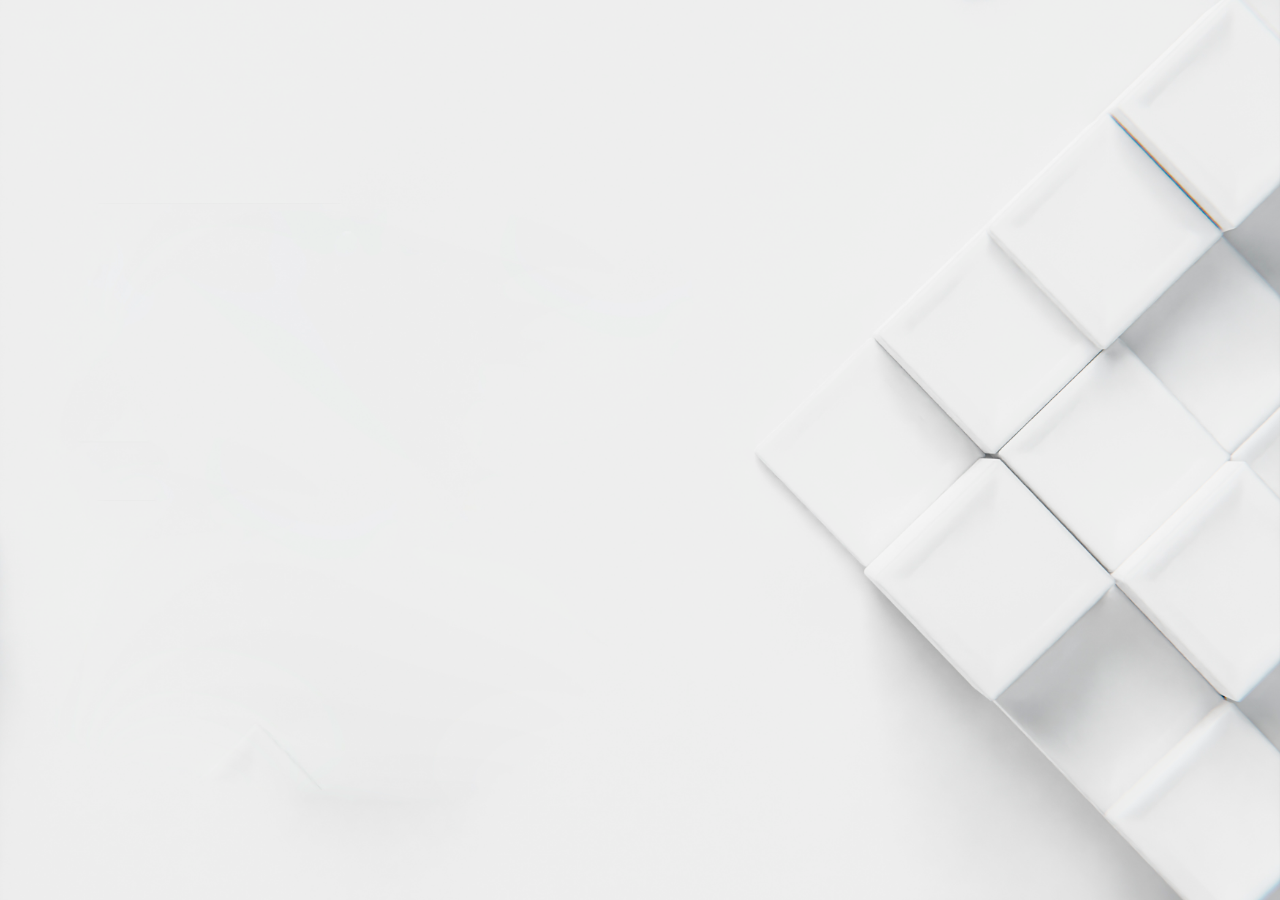
<file: index.html>
<!DOCTYPE html>
<html lang="en">
<head>
  <meta charset="UTF-8">
  <meta name="viewport" content="width=device-width, initial-scale=1.0">
  <title>Login Form</title>
  <link rel="shortcut icon" type="image" href="./images/logo.png">
  <link rel="stylesheet" href="log.css">
</head>
<body>
  <div class="container">
    <form id="loginForm" class="form">
      <h2>Login</h2>
      <div class="form-control">
        <label for="username">Username</label>
        <input type="text" id="username" name="username" placeholder="Enter your username" required>
      </div>
      <div class="form-control">
        <label for="password">Password</label>
        <input type="password" id="password" name="password" placeholder="Enter your password" required>
      </div>
      <button type="submit" class="btn" onClick="auth()">Login</button>
    </form>
    <div class="additional-links">
      <a href="forgot_password.html">Forgot Password?</a>
      <span> | </span>
      <a href="signup.html">Sign Up</a>
    </div>
  </div>

  <script src="log.js"></script>
</body>
</html>
</file>
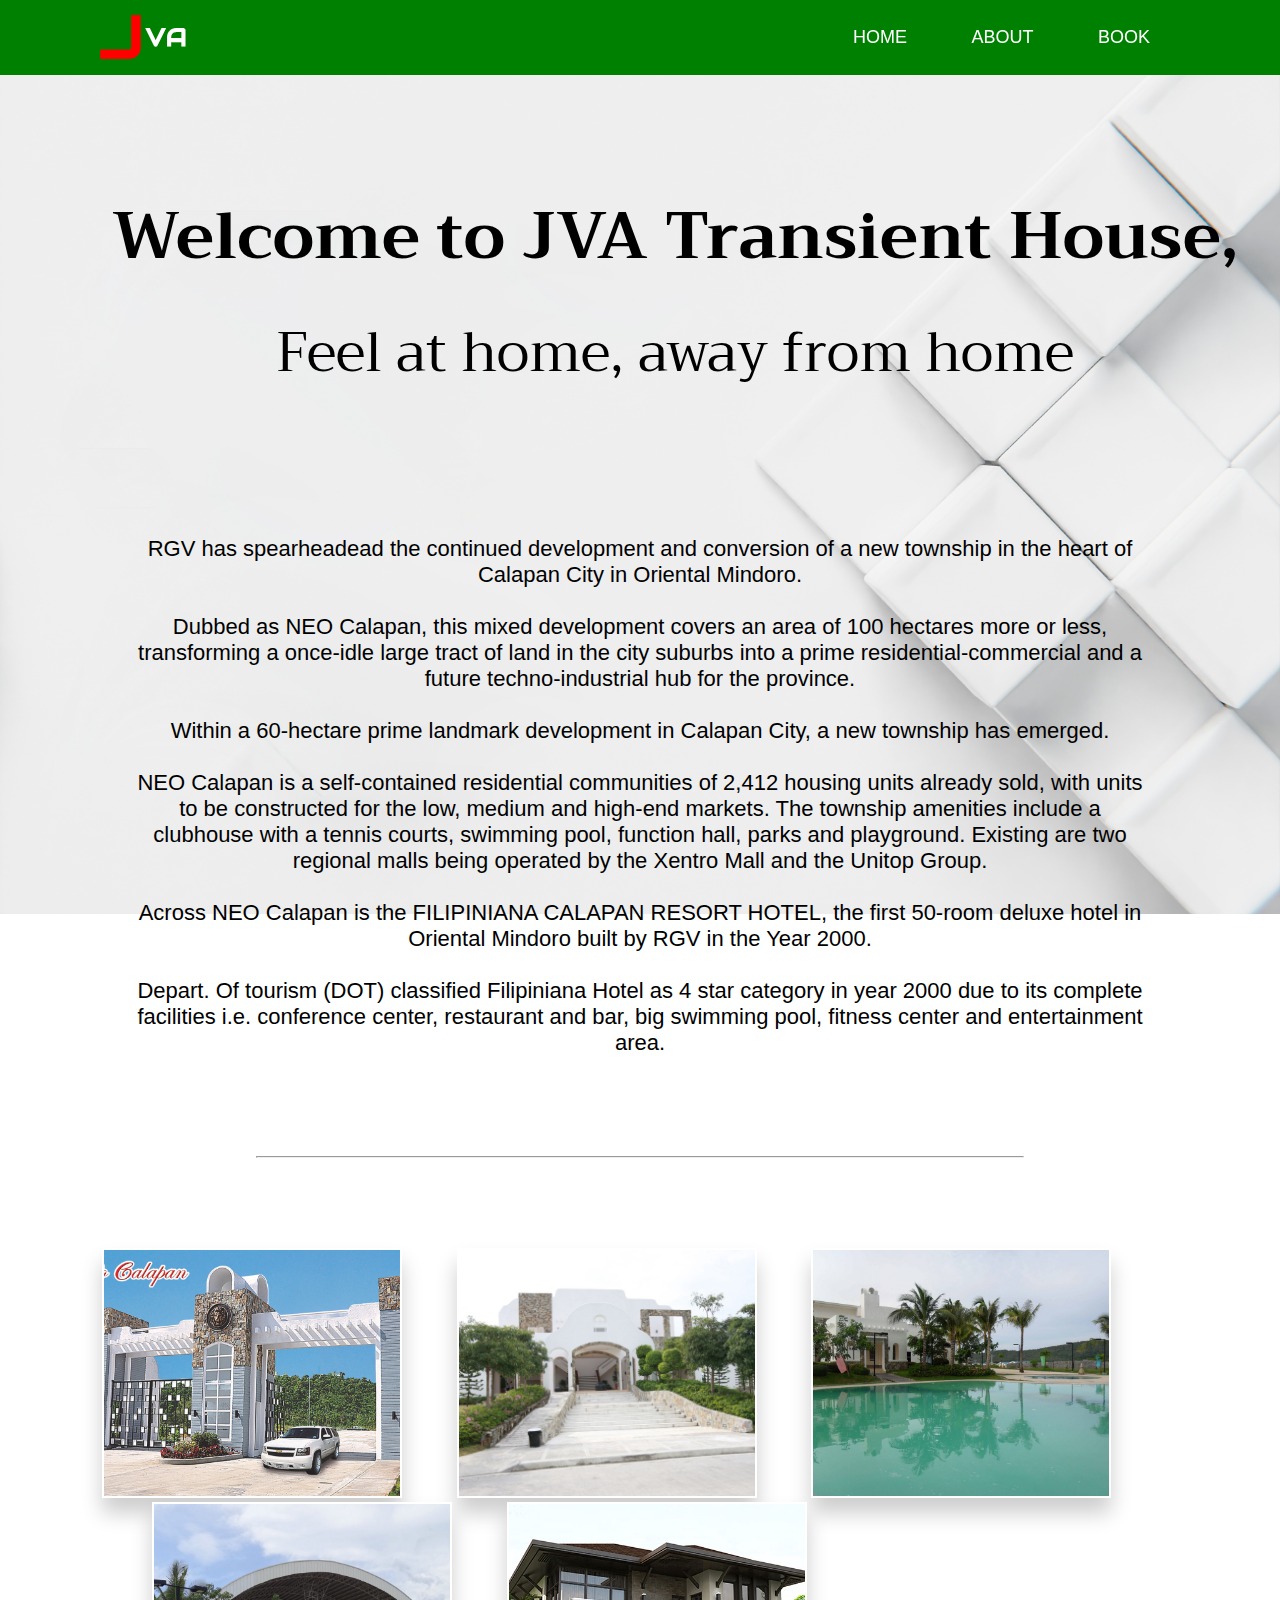
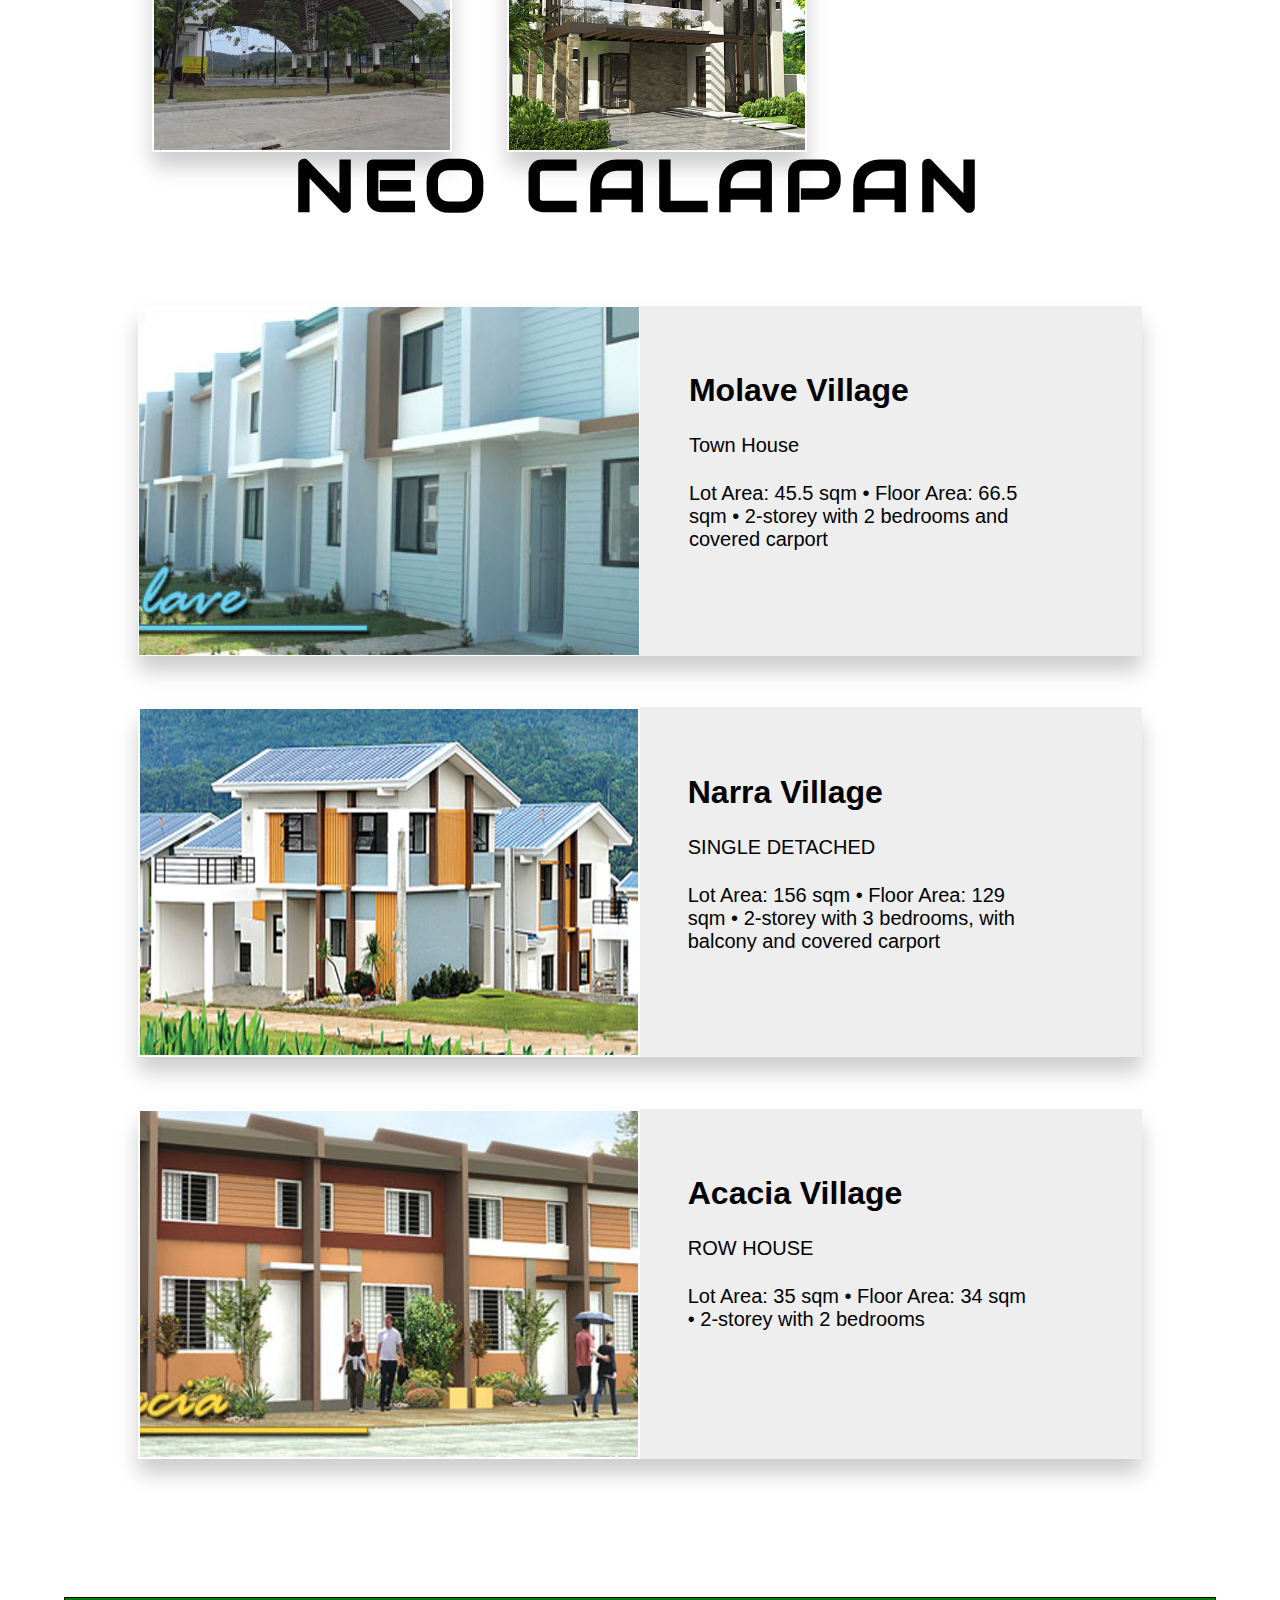
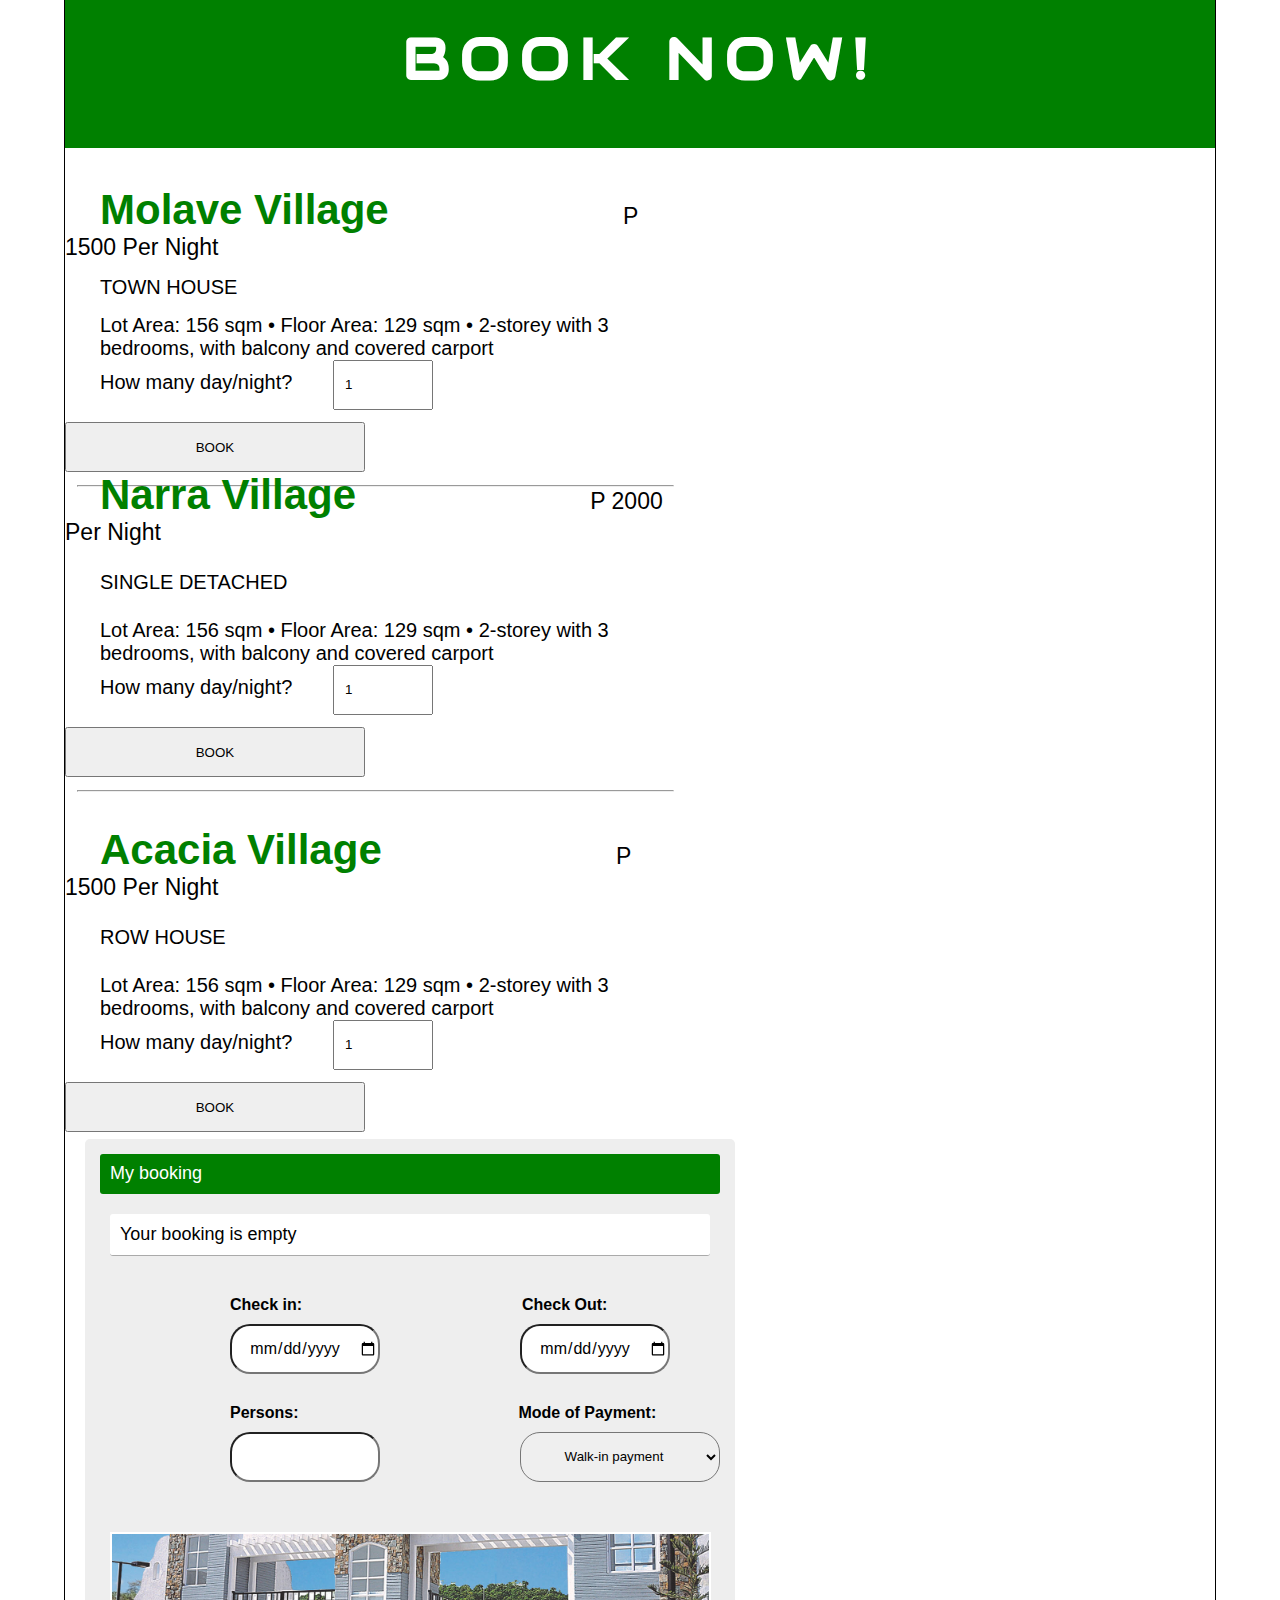
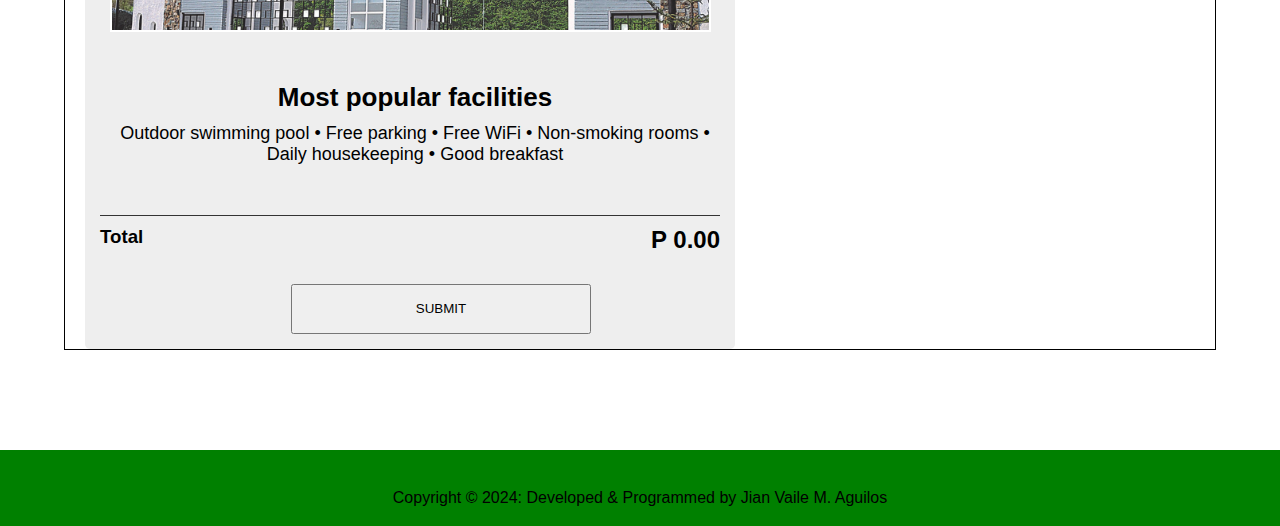
<file: aguilos.html>
<!DOCTYPE html>
<html lang ="en">
<head>
	<meta charset="UTF-8">
	<meta name ="viewport" content="width=content-width, initial-scale=1.0">
<title> JVA Buy & Sell </title>
<link rel ="shortcut icon" href="favicon.ico" type ="image/x-icon">
<link rel = "stylesheet" href = "aguilosStyle.css">

<link rel="stylesheet" href="https://fonts.googleapis.com/css?family=Audiowide|Sofia|Trirong">
<link rel="stylesheet" href="https://fonts.googleapis.com/css?family=Trirong">

</head>


<body>

	<nav>
		<div class="logo">
				<p> <span class = "logoT1">J </span> <span class = "logoT2">V</span> <span class = "logoT3">A</span> </p>
		</div>
		
			<ul>
				<li> <a href ="#"> Home </a></li>
				<li> <a href ="#"> About </a></li>
				<li> <a href ="#"> Book </a></li>
			</ul>
	</nav>
	
	<div class="homeT"> 
			<p> Welcome to JVA Transient House, <br> <span class="homeT2"> Feel at home, away from home</span> <br> </p>			
	</div>
	

	
	<div class="aboutT2"> 
		<p> RGV has spearheadead the continued development and conversion of a new township in the heart of Calapan City in Oriental Mindoro.
			<br><br>	
		Dubbed as NEO Calapan, this mixed development covers an area of 100 hectares more or less, transforming a once-idle large tract of land in the city suburbs
			into a prime residential-commercial and a future techno-industrial hub for the province.
			<br> <br>
			Within a 60-hectare prime landmark development in Calapan City, a new township has emerged.
			<br><br>
			NEO Calapan is a self-contained residential communities of 2,412 housing units already sold, with units to be constructed for the low, medium and high-end markets.
			The township amenities include a clubhouse with a tennis courts, swimming pool, function hall, parks and playground. Existing are two regional malls being operated by the 
			Xentro Mall and the Unitop Group.
			<br><br>
			Across NEO Calapan is the FILIPINIANA CALAPAN RESORT HOTEL, the first 50-room deluxe hotel in Oriental Mindoro built by RGV in the Year 2000.
			<br> <br>
			Depart. Of tourism (DOT) classified Filipiniana Hotel as 4 star category in year 2000 due to its complete facilities i.e. conference center, restaurant and bar,
			big swimming pool, fitness center and entertainment area.
		</p>
	</div>

	
		<div class="horizontal_line">
			<hr>
		</div>

		<div class ="albumSec">

			<div class="album"></div>
			<div class="album2"></div>
			<div class="album3"></div>
			<div class="album4"></div>
			<div class="album5"></div>


		</div>

		<div class="neoT">
			<h1> NEO CALAPAN </h1>
		</div>

		<div class="albumInfo">
			<div class="albumFrame">
				<div class="albumI">
					<h1> Molave Village </h1>
					<p>Town House</p>
					<p class ="p1"> Lot Area: 45.5 sqm • Floor Area: 66.5 sqm • 2-storey with 2 bedrooms and covered carport
					</p>
				</div>
			</div>
			<div class="albumFrame2">
				<div class="albumI2">
					<h1> Narra Village </h1>
					<p>SINGLE DETACHED</p>
					<p class ="p1"> Lot Area: 156 sqm • Floor Area: 129 sqm • 2-storey with 3 bedrooms, with balcony and covered carport</p>
				</div>
			</div>
			<div class="albumFrame3">
				<div class="albumI3">
					<h1> Acacia Village </h1>
					<p>ROW HOUSE</p>
					<p class ="p1"> Lot Area: 35 sqm • Floor Area: 34 sqm • 2-storey with 2 bedrooms</p>
				</div>
			</div>
		</div>




		<div class="cashReg">
		<div class="cashRegHead">
			<h1>BOOK NOW!</h1>
		</div>
		<div class="cashRegAdd">
		<div class="cashRegProd">
			<div class="cashRegItem1">
				<h1 class="itemT1"> Molave Village </h1>
				<h2 class="price1"> P 1500 Per Night</h2>
				<p>TOWN HOUSE</p>
				<p class ="itemp1"> Lot Area: 156 sqm • Floor Area: 129 sqm • 2-storey with 3 bedrooms, with balcony and covered carport</p>
				<p class="day1Text">How many day/night? </p>
				<input class="day1" type="number" id="perDay" value="1">
				<input class="button1" type="button" value="BOOK" onclick="book()" />
				<hr class="line1">
				
			</div>
			<div class="cashRegItem2">
				<h1 class="itemT2"> Narra Village </h1>
				<h2 class="price2"> P 2000 Per Night</h2>
				<p>SINGLE DETACHED</p>
				<p class ="itemp2"> Lot Area: 156 sqm • Floor Area: 129 sqm • 2-storey with 3 bedrooms, with balcony and covered carport</p>
				<p class="day2Text">How many day/night? </p>
				<input class="day2" type="number" id="perDay2" value="1">
				<input class="button2" type="button" value="BOOK" onclick="book2()"/>
				<hr class="line2">
			</div>
			<div class="cashRegItem3">
				<h1 class="itemT3"> Acacia Village </h1>
				<h2 class="price3"> P 1500 Per Night</h2>
				<p>ROW HOUSE</p>
				<p class ="itemp3"> Lot Area: 156 sqm • Floor Area: 129 sqm • 2-storey with 3 bedrooms, with balcony and covered carport</p>
				<p class="day3Text">How many day/night? </p>
				<input class="day3" type="number" id="perDay3" value="1">
				<input class="button3" type="button" value="BOOK" onclick="book3()"/>
				
			</div>
		</div>
		<div class="cashRegRec">
			<div class="head"><p>My booking</p></div>
			<div id="cartItem">Your booking is empty</div>

			<div class="details">
				<div class="check-T">
				<h4 class="check-in">Check in: </h4>
				<h4 class="check-out">Check Out: </h4>
			</div>
			<div class="check-I">
				<input class="Date" type="date"/>
				<input class="Date" type="date"/>
			</div>
			<div class="mop-T">
				<h4 class="adults"> Persons: </h4>
				<h4 class="mop"> Mode of Payment: </h3>
			</div>
				
			</div>
			<div class="details2">
				<div class="mop-I">
					<input type ="text" class="pax"/>
			<select name="Mode of Payment" id="MOP">
				<option value="Walk-in"> Walk-in payment </option>
				<option value="Bank Transfer"> Bank Transfer Payment </option>
				<option value="GCash"> GCASH Payment </option>
			</select>
		</div>
		</div>

		<div class="img-Details">

		</div>


		<div class="details3">
			<h4 class="details-text"> Most popular facilities </h4>
		</div>
		<div class="details-text2">
			<p class="det-P"> Outdoor swimming pool • Free parking • Free WiFi • Non-smoking rooms • Daily housekeeping • Good breakfast </p>
		</div>

			<div class="foot">
				<h3>Total</h3>
				<h2 id="total">P 0.00</h2>
			</div>
			
			
			<input class ="SendB" type="button" value="SUBMIT" onclick="book4()"/>
		</div>
		</div>
		</div>

	<footer>
		<div class="footerContainer">
			<div class ="footerB"> 
				<p> Copyright &copy; 2024: Developed & Programmed by Jian Vaile M. Aguilos </p>
			</div>
		</div>
	</footer>
		
	<script src="aguilosJs.js"></script>

</body>
</html>
</file>
<file: log.css>
body {
  font-family: Arial, sans-serif;
  background-color: green;
  display: flex;
  justify-content: center;
  align-items: center;
  height: 100vh;
  margin: 0;
  background-image: url("images/bg1.jpg"); 
  background-size: cover; 
  background-position: center;  
}

.container {
  width: 400px;
  background-color: transparent; 
  padding: 40px;
  border-radius: 15px;
  box-shadow: 0 10px 20px rgba(0, 0, 0, 0.2);
  text-align: center;
  opacity: 0;
  transform: translateY(20px);
  animation: fadeInUp 0.5s forwards;
}


@keyframes fadeInUp {
  from {
    opacity: 0;
    transform: translateY(20px);
  }
  to {
    opacity: 1;
    transform: translateY(0);
  }
}

.container:hover {
  box-shadow: 0 12px 25px rgba(0, 0, 0, 0.3);
}

h2 {
  margin-bottom: 20px;
  color: #333;
}

.form-control {
  margin-bottom: 20px;
  text-align: left;
  opacity: 0;
  animation: slideIn 0.5s ease forwards;
}

@keyframes slideIn {
  from {
    opacity: 0;
    transform: translateY(20px);
  }
  to {
    opacity: 1;
    transform: translateY(0);
  }
}

label {
  display: block;
  margin-bottom: 5px;
  font-weight: bold;
  color: #555;
}

input[type="text"],
input[type="password"] {
  padding: 12px;
  border: 1px solid #121111;
  border-radius: 8px;
  width: calc(100% - 24px);
  transition: border-color 0.3s ease;
  opacity: 0;
  animation: slideIn 0.5s ease forwards;
}

input[type="text"]:focus,
input[type="password"]:focus {
  border-color: #4B4747;
}

.btn {
  padding: 14px 28px;
  background-color: #4B4747;
  color: #fff;
  border: none;
  border-radius: 8px;
  cursor: pointer;
  transition: background-color 0.3s ease, color 0.3s ease;
  opacity: 0;
  animation: slideIn 0.5s ease forwards;
}

.btn:hover {
  background-color: #121111;
}

.additional-links {
  margin-top: 20px;
}

.additional-links a {
  color: black;
  text-decoration: none;
  transition: color 0.3s ease;
}

.additional-links a:hover {
  color: #121111;
  text-decoration: underline;
}
</file>
<file: aguilosStyle.css>
@font-face {
	font-family: "Kimberley";
	src: url(http://www.princexml.com/fonts/larabie/kimberle.ttf) format("truetype");
  }

*{
	margin: 0px;
	padding: 0px;
	box-sizing: border-box;
	font-family: Arial, sans-serif;
}

body {
	min-height: auto;
	display: flex;
	flex-direction: column;
	background-image: url("images/bg1.jpg");
	background-size: 100%;
	background-repeat: no-repeat;
	
}

.neoT{
	text-align: center;
	margin-top: 15%;
}
.neoT h1{
	font-size: 72px;
	letter-spacing: 8px;
	font-family: "Audiowide", sans-serif;
}

.albumInfo{
	width: 80%;
	height: auto;
	margin-left: 10%;
	margin-top: 5%;
	margin-bottom: 10%;
	
}

.albumFrame{
	width: 98%;
	height: 350px;
	margin-left: 1%;
	margin-top: 1%;
	margin-bottom: 5%;
	background-color: #eee;
	box-shadow: 0px 15px 20px rgba(0,0,0,0.2);
	
}

.albumFrame .albumI{
	width: 50%;
	height: 100%;
	border: 1px solid white;
	display: inline-block;
	background-image: url("images/f1.jpg");
	background-position: center;
	background-size:cover;
	background-repeat: no-repeat;
}
.albumI h1{
	margin-left: 110%;
	margin-top: 13%;
	width: 50%;

}

.albumI p{
	margin-left: 110%;
	margin-top: 5%;
	width: 50%;
	font-size: 20px;	
}

.albumI .p1{
	margin-left: 110%;
	margin-top: 5%;
	width: 70%;
	font-size: 20px;	
}

.albumI2 h1{
	margin-left: 110%;
	margin-top: 13%;
	width: 50%;

}

.albumI2 p{
	margin-left: 110%;
	margin-top: 5%;
	width: 50%;
	font-size: 20px;	
}

.albumI2 .p1{
	margin-left: 110%;
	margin-top: 5%;
	width: 70%;
	font-size: 20px;	
}

.albumI3 h1{
	margin-left: 110%;
	margin-top: 13%;
	width: 50%;

}

.albumI3 p{
	margin-left: 110%;
	margin-top: 5%;
	width: 50%;
	font-size: 20px;	
}

.albumI3 .p1{
	margin-left: 110%;
	margin-top: 5%;
	width: 70%;
	font-size: 20px;	
}


.albumInfo .albumFrame2{
	width: 98%;
	height: 350px;
	margin-left: 1%;
	margin-top: 2%;
	margin-bottom: 5%;
	background-color: #eee;
	box-shadow: 0px 15px 20px rgba(0,0,0,0.2);
}

.albumI2{
	width: 50%;
	height: 100%;
	border: 2px solid white;
	display: inline-block;
	background-image: url("images/f2.jpg");
	background-position: center;
	background-size:cover;
	background-repeat: no-repeat;
}

.albumInfo .albumFrame3{
	width: 98%;
	height: 350px;
	margin-left: 1%;
	margin-top: 2%;
	margin-bottom: 1%;
	background-color: #eee;
	box-shadow: 0px 15px 20px rgba(0,0,0,0.2);
}


.albumI3{
	width: 50%;
	height: 100%;
	border: 2px solid white;
	display: inline-block;
	background-image: url("images/f3.jpg");
	background-position: center;
	background-size:cover;
	background-repeat: no-repeat;
}


.albumSec{
	margin-top: 90px;
	margin-bottom: 50px;
	padding-left: 8%;
	height: 250px;
	width: 100%;
	
}

.albumSec .album{
	width: 300px;
	height: 100%;
	border: 2px solid white;
	display: inline-block;
	background-image: url("images/frame1.jpg");
	background-position: center;
	background-size: cover;
	background-repeat: no-repeat;
	box-shadow: 0px 15px 20px rgba(0,0,0,0.2);
}
.albumSec .album2{
	width: 300px;
	height: 100%;
	border: 2px solid white;
	display: inline-block;
	margin-left: 50px;
	background-image: url("images/frame2.jpg");
	background-position: center;
	background-size: cover;
	background-repeat: no-repeat;
	box-shadow: 0px 15px 20px rgba(0,0,0,0.2);
}

.albumSec .album3{
	width: 300px;
	height: 100%;
	border: 2px solid white;
	display: inline-block;
	margin-left: 50px;
	background-image: url("images/frame3.jpg");
	background-position: center;
	background-size:cover;
	background-repeat: no-repeat;
	box-shadow: 0px 15px 20px rgba(0,0,0,0.2);
}

.albumSec .album4{
	width: 300px;
	height: 100%;
	border: 2px solid white;
	display: inline-block;
	margin-left: 50px;
	background-image: url("images/frame4.jpg");
	background-position: center;
	background-size: cover;
	background-repeat: no-repeat;
	box-shadow: 0px 15px 20px rgba(0,0,0,0.2);
}

.albumSec .album5{
	width: 300px;
	height: 100%;
	border: 2px solid white;
	display: inline-block;
	margin-left: 50px;
	background-image: url("images/frame5.jpg");
	background-position: center;
	background-size: cover;
	background-repeat: no-repeat;
	box-shadow: 0px 15px 20px rgba(0,0,0,0.2);
	
}
.album:hover{
	background-size: 180%;
	transition: all 0.4 ease 0s;
	
	
}
.album2:hover{
	background-size: 140%;
	transition: all 0.4 ease 0s;
}
.album3:hover{
	background-size: 130%;
	transition: all 0.4 ease 0s;
}
.album4:hover{
	background-size: 130%;
	transition: all 0.4 ease 0s;
}

.album5:hover{
	background-size: 140%;
	transition: all 0.4 ease 0s;
}




.homeT p{
	width: 100%;
	padding-top: 180px;
	font-size: 65px;
	color: black;
	padding-left: 70px;
	font-weight: bold;
	text-align: center;
	font-family: "Trirong", serif;
}

.homeT2{
	padding-top: 0px;
	font-size: 55px;
	color: black;
	font-weight: normal;
	font-family: "Trirong", serif;
	
}


.aboutT2{
	padding-top: 130px;
	padding-left: 10%;
	padding-right: 10%;
}
.aboutT2 p{
	
	font-size: 22px;
	color: black;
	font-weight: normal;
	text-align: center;
}

nav{
	width: 100%;
	height: 75px;
	line-height: 75px;
	padding: 0px 100px;
	position: fixed;
	background-color: green;
	
}

nav .logo{
	font-size: 25px;
	font-weight: bold;
	float: left;
	text-transform: uppercase;
	letter-spacing: 1.5px;
	cursor: pointer;
}

nav .logo .logoT1 {
	font-family: "Audiowide", sans-serif;
	color:red;
	font-size: 60px;
	font-weight: bold;
	text-transform: uppercase;
	float: left;
	
	
}

.logoT1:hover{
	rotate: 360deg;
	transition-delay: 0.4;
	transition-duration: 1s;
}
.logoT2:hover{
	rotate: 360deg;
	transition-delay: 0.4;
	transition-duration: 1s;
}
.logoT3:hover{
	rotate: 360deg;
	transition-delay: 0.4;
	transition-duration: 1s;
}

nav .logo .logoT2 {
	font-family: "Audiowide", sans-serif;
	color:white;
	font-size: 25px;
	font-weight: bold;
	text-transform: uppercase;
	float: left;
}

nav .logo .logoT3 {
	font-family: "Audiowide", sans-serif;
	color:white;
	font-size: 25px;
	font-weight: bold;
	text-transform: uppercase;
	float: left;
}

nav ul {
	float: right;
	
}

nav li {
	display: inline-block;
	list-style: none;
	
}

nav li a{
	font-family: "Montserrat", sans-serif;
	font-size: 18px;
	text-transform: uppercase;
	padding: 0px 30px;
	color: white;
	text-decoration: none;
	
}

nav li a:hover{
	color:black;
	transition: all 0.4 ease 0s;
	
}

.horizontal_line{
	margin-top: 100px;
	margin-left: 20%;
	margin-right: 20%;
}

footer{
	background-color: green;
	margin-top: auto;
	
}

.footerContainer {
	width: 100%;
	line-height: 100%;
	padding: 40px 30px 20px;
	

}
.footerB{
	text-align: center;

}


.sidebar{
	width: 95%;
	border-radius: 5px;
	background-color: #eee;
	margin-left: 20px;
	padding: 15px;
	text-align: center;
  }
  .head{
	background-color: goldenrod;
	border-radius: 3px;
	height: 40px;
	padding: 10px;
	margin-bottom: 20px;
	color: white;
	display: flex;
	align-items: center;
  }
  .foot{
	display: flex;
	justify-content: space-between;
	margin: 20px 0px;
	padding: 10px 0px;
	border-top: 1px solid #333;
  }


.cashReg{
	width: 90%;
	height: auto;
	margin-left: 5%;
	margin-bottom: 100px;
	border: 1px solid black;
}

.cashReg .cashRegHead{
	width: 100%;
	height: 150px;
	border: 1px solid green;
	background-color: green;
}

.cashRegHead h1{
	text-align: center;
	margin-top: 2%;
	font-family: "Audiowide", sans-serif;
	font-size: 58px;
	letter-spacing: 10px;
	color: white;
	
}

.cashRegAdd{
	width: 100%;
	height: auto;
}



.cashRegProd{
	width: 54%;
	height: 100%;
	display:inline-table;
	margin-top: 2%;
	margin-bottom: 2%;
	
}
 .cashRegRec{
	width: 40%;
  border-radius: 5px;
  background-color: #eee;
  margin-left: 20px;
  padding: 15px;
  text-align: center;
  display:inline-table;
	
}
.cashRegItem1{
	width: auto;
	height: 270px;

}

.cashRegItem1 .line1{
	margin-top: 2%;
	margin-right: 2%;
	margin-left: 2%;
}
.cashRegItem2 .line2{
	margin-top: 2%;
	margin-right: 2%;
	margin-left: 2%;
}


.itemT2{
	padding-left: 35px;
	padding-top: 15px;
	font-size: 42px;
	color: green;

}
.itemT3{
	padding-left: 35px;
	padding-top: 15px;
	font-size: 42px;
	color: green;
}
.cashRegItem2{
	width: auto;
	height: 270px;
	margin-top: 15px;
	display: inline-block;

}
.cashRegItem3{
	width: auto;
	height: 260px;
	margin-top: 15px;
	display: inline-block;
	
	}



/*booking*/

.cashRegItem1 p{
	font-size: 20px;
	padding-left: 35px;
	padding-top: 15px;
}
.itemT1{
	padding-left: 35px;
	padding-top: 15px;
	font-size: 42px;
	color: green;
	display: inline-block;
}

.price1{
	font-size: 23px;
	padding-left: 37%;
	display: inline;
	font-weight: normal;
}

.day1Text{
	font-size: 4px;
	display: inline;
}

.cashRegItem2 p{
	font-size: 20px;
	padding-left: 35px;
	padding-top: 25px;
}

.itemT2{
	padding-left: 35px;
	padding-top: 15px;
	font-size: 42px;
	color: green;
	display: inline-block;
}

.price2{
	font-size: 23px;
	padding-left: 37%;
	display: inline;
	font-weight: normal;
}

.day2Text{
	font-size: 4px;
	display: inline;
}


.cashRegItem3 p{
	font-size: 20px;
	padding-left: 35px;
	padding-top: 25px;
}

.itemT3{
	padding-left: 35px;
	padding-top: 15px;
	font-size: 42px;
	color: green;
	display: inline-block;
}

.price3{
	font-size: 23px;
	padding-left: 37%;
	display: inline;
	font-weight: normal;
}

.day3Text{
	font-size: 4px;
	display: inline;
}


/*button*/

.cashRegItem1 .button1{
	width: 300px;
	height: 50px;
	margin-left: auto;
	margin-top: 2%;
	cursor: pointer;
}
.cashRegItem2 .button2{
	width: 300px;
	height: 50px;
	margin-left: auto;
	margin-top: 2%;
	cursor: pointer;
}
.cashRegItem3 .button3{
	width: 300px;
	height: 50px;
	margin-left: auto;
	margin-top: 2%;
	cursor: pointer;
}
.SendB{
 
	width: 300px;
	height: 50px;
	position: relative;
	top: 90%;
	left: 5%;
	
}


/*JS*/
#cartItem{
	display: flex;
	align-items: center;
	justify-content: space-between;
	padding: 10px;
	background-color: white;
	border-bottom: 1px solid #aaa;
	border-radius: 3px;
	margin: 10px 10px;
	font-size: 18px;;
	
  }
  .head{
	background-color: green;
	border-radius: 3px;
	height: 40px;
	padding: 10px;
	margin-bottom: 20px;
	color: white;
	display: flex;
	align-items: center;
	font-size: 18px;
  }
  .foot{
	display: flex;
	justify-content: space-between;
	margin: 20px 0px;
	padding: 10px 0px;
	border-top: 1px solid #333;
  }



  .details{
	display:block;
	column-gap: 20px;
	margin-top: 40px;
	margin-left: 130px;
}

.check-T{
	display:flex;
	column-gap: 180px;
	
}

.check-I{
	display:flex;
	column-gap: 140px;
}

.check-out{
	margin-left: 40px;
	display: flex;
}

.check-in{
	display: flex;
	margin-bottom: 10px;
}

.Date{
	height: 50px;
	width: 150px;
	font-size: 16px;
	text-align: center;
	border-radius: 20px;
	display: block;
	
  }

.adults{
	margin-bottom: 10px;
	margin-top: 30px;
	display: flex;
}

.pax{
	height: 50px;
	width: 150px;
	font-size: 16px;
	text-align: center;
	border-radius: 20px;
	display: block;
}

.details2{
	display:block;
	align-items: left;
	column-gap: 20px;
	margin-left: 130px;
}

.mop-T{
	display:flex;
	column-gap: 185px;
}

.mop-I{
	display:flex;
	column-gap: 140px;
}

.mop{
	display: flex;
	margin-bottom: 10px;
	margin-top: 30px;
	margin-left: 35px;
}
#MOP{
	border-radius: 20px;
	height: 50px;
	width: 200px;
	text-align: center;
	display: block;
	margin-left: 0px;
}

.details3{
	display: flex;
	justify-content: center;
	margin-top: 50px;
	margin-left: 10px;
	font-size: 26px;
}

.det-P{
	display: flex;
	margin-top: 10px;
	font-size: 18px;
	margin-left: 10px;
	margin-bottom: 50px;

}


.img-Details{
	margin: 50px 10px;
	width: 97%;
	height: 100px;
	border: 2px solid white;
	background-image: url("images/frame1.jpg");
	background-position: center;
	background-size: cover;
	background-repeat: no-repeat;
}

/*text input*/
.day1{
	height: 50px;
	width: 100px;
	margin-left: 35px;
	margin-right: 19%;
	padding: 10px;
}
.day2{
	height: 50px;
	width: 100px;
	margin-left: 35px;
	margin-right: 19%;
	padding: 10px;
}
.day3{
	height: 50px;
	width: 100px;
	margin-left: 35px;
	margin-right: 19%;
	padding: 10px;
}
</file>
